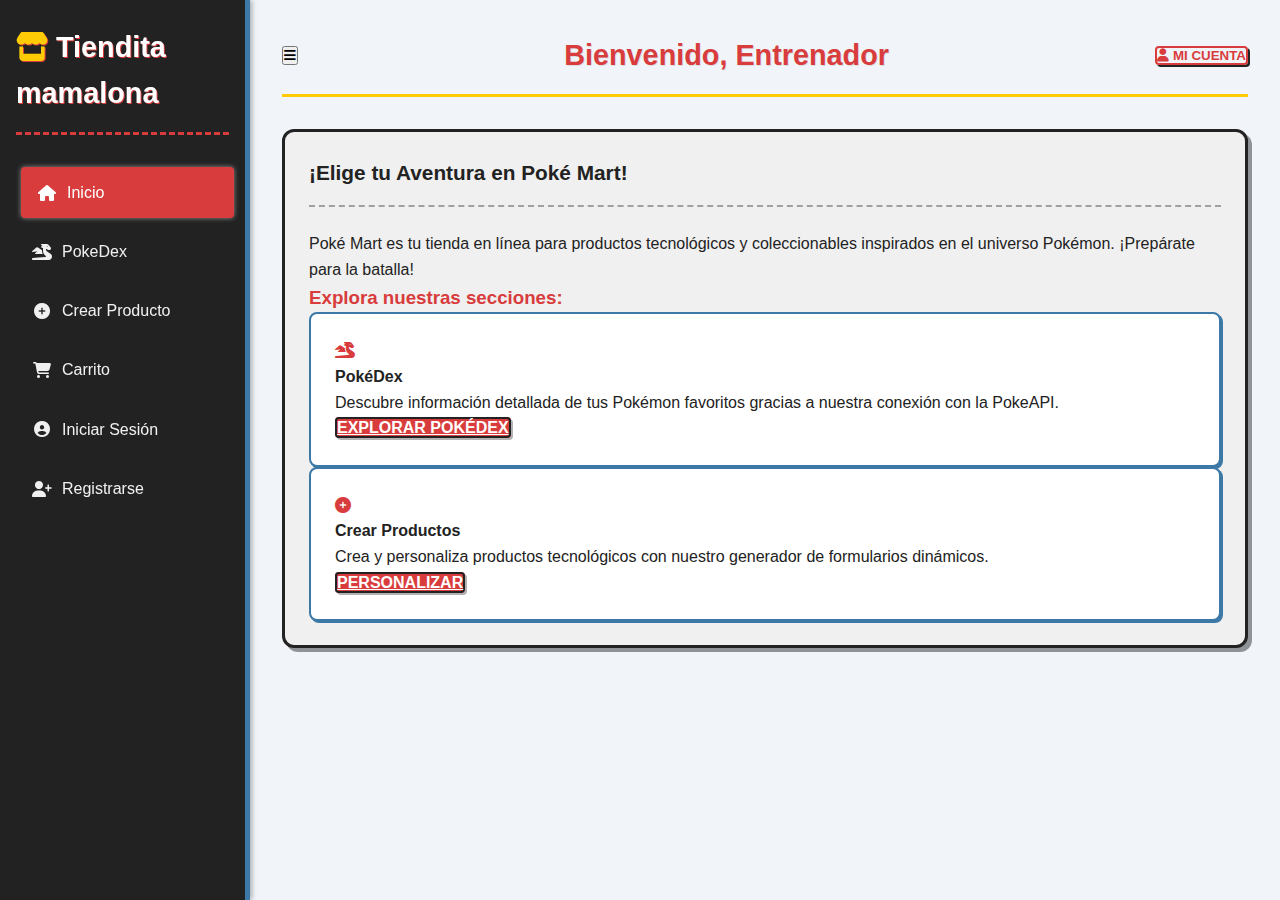
<file: Formulario dinamico/index.html>
<!DOCTYPE html>
<html lang="es">
<head>
    <meta charset="UTF-8">
    <meta name="viewport" content="width=device-width, initial-scale=1.0">
    <title>Tiendita mamalona</title>
    <link rel="stylesheet" href="https://cdnjs.cloudflare.com/ajax/libs/font-awesome/6.4.0/css/all.min.css">
    <link rel="stylesheet" href="css/style.css"> 
</head>
<body>
    <div class="admin-container">
        <aside class="sidebar">
            <div class="sidebar-header">
                <div class="sidebar-logo"><i class="fas fa-store"></i> Tiendita mamalona</div>
            </div>
            <ul class="sidebar-menu">
                <li><a href="index.html" class="active"><i class="fas fa-home"></i> Inicio</a></li>
                <li><a href="paginas/pokeDex.html"><i class="fa-solid fa-dragon"></i> PokeDex</a></li>
                <li><a href="paginas/formularioDinamicos.html"><i class="fas fa-plus-circle"></i> Crear Producto</a></li>
                <li><a href="#" id="cart-btn"><i class="fas fa-shopping-cart"></i> Carrito</a></li>
                <li><a href="#" id="login-btn"><i class="fas fa-user-circle"></i> Iniciar Sesión</a></li>
                <li><a href="#" id="register-btn"><i class="fas fa-user-plus"></i> Registrarse</a></li>
            </ul>
        </aside>

        <main class="main-content">
            <div class="page-header">
                <button class="hamburger-btn" id="hamburger-btn">
                    <i class="fas fa-bars"></i>
                </button>
                <h1 class="page-title">Bienvenido, Entrenador</h1>
                <div class="user-menu">
                    <button class="btn btn-outline btn-sm">
                        <i class="fas fa-user"></i> Mi Cuenta
                    </button>
                </div>
            </div>
            
            <div class="card poke-card">
                <div class="card-header">
                    <h2 class="card-title">¡Elige tu Aventura en Poké Mart!</h2>
                </div>
                <div class="intro-content">
                    <p>Poké Mart es tu tienda en línea para productos tecnológicos y coleccionables inspirados en el universo Pokémon. ¡Prepárate para la batalla!</p>
                    <h3>Explora nuestras secciones:</h3>
                    <div class="features-grid">
                        <div class="feature-card">
                            <i class="fa-solid fa-dragon"></i>
                            <h4>PokéDex</h4>
                            <p>Descubre información detallada de tus Pokémon favoritos gracias a nuestra conexión con la PokeAPI.</p>
                            <a href="paginas/pokeDex.html" class="btn poke-btn-primary">Explorar PokéDex</a>
                        </div>
                        <div class="feature-card">
                            <i class="fas fa-plus-circle"></i>
                            <h4>Crear Productos</h4>
                            <p>Crea y personaliza productos tecnológicos con nuestro generador de formularios dinámicos.</p>
                            <a href="paginas/formularioDinamicos.html" class="btn poke-btn-primary">Personalizar</a>
                        </div>
                    </div>
                </div>
            </div>
        </main>
    </div>

    <div id="cart-modal" class="modal-overlay">
        <div class="modal-content poke-modal">
            <div class="modal-header">
                <h2><i class="fas fa-shopping-cart"></i> Tu Mochila de Compras</h2>
                <button class="close-modal-btn" data-modal="cart-modal"><i class="fas fa-times"></i></button>
            </div>
            <div class="modal-body">
                <p>Tu Carrito está vacío. ¡Es hora de empezar tu colección!</p>
                </div>
            <div class="modal-footer">
                <button class="btn poke-btn-secondary" data-modal="cart-modal">Seguir Comprando</button>
                <button class="btn poke-btn-primary">Proceder a Pagar</button>
            </div>
        </div>
    </div>

    <div id="login-modal" class="modal-overlay">
        <div class="modal-content poke-modal">
            <div class="modal-header">
                <h2><i class="fas fa-user-circle"></i> Centro Pokémon: Iniciar Sesión</h2>
                <button class="close-modal-btn" data-modal="login-modal"><i class="fas fa-times"></i></button>
            </div>
            <div class="modal-body">
                <form class="poke-form">
                    <div class="form-group">
                        <label for="login-email">Nombre de Entrenador (Email)</label>
                        <input type="email" id="login-email" placeholder="pikachu@kanto.com" required>
                    </div>
                    <div class="form-group">
                        <label for="login-password">Contraseña</label>
                        <input type="password" id="login-password" placeholder="Tu Contraseña Secreta" required>
                    </div>
                    <button type="submit" class="btn poke-btn-primary full-width-btn">Entrar</button>
                </form>
            </div>
            <div class="modal-footer">
                <p>¿Nuevo por aquí? <a href="#" id="switch-to-register">¡Regístrate!</a></p>
            </div>
        </div>
    </div>

    <div id="register-modal" class="modal-overlay">
        <div class="modal-content poke-modal">
            <div class="modal-header">
                <h2><i class="fas fa-user-plus"></i> ¡Sé un Entrenador! Registrarse</h2>
                <button class="close-modal-btn" data-modal="register-modal"><i class="fas fa-times"></i></button>
            </div>
            <div class="modal-body">
                <form class="poke-form">
                    <div class="form-group">
                        <label for="register-name">Nombre Completo</label>
                        <input type="text" id="register-name" placeholder="Ash Ketchum" required>
                    </div>
                    <div class="form-group">
                        <label for="register-email">Email</label>
                        <input type="email" id="register-email" placeholder="ash@kanto.com" required>
                    </div>
                    <div class="form-group">
                        <label for="register-password">Contraseña (Mín. 6 caracteres)</label>
                        <input type="password" id="register-password" required>
                    </div>
                    <div class="form-group">
                        <label for="register-confirm-password">Confirmar Contraseña</label>
                        <input type="password" id="register-confirm-password" required>
                    </div>
                    <button type="submit" class="btn poke-btn-primary full-width-btn">¡Crear Cuenta!</button>
                </form>
            </div>
            <div class="modal-footer">
                <p>¿Ya tienes una cuenta? <a href="#" id="switch-to-login">Inicia Sesión</a></p>
            </div>
        </div>
    </div>
    
    <script src="js/script.js"></script>
    <script src="js/menu.js"></script>
</body>
</html>
</file>
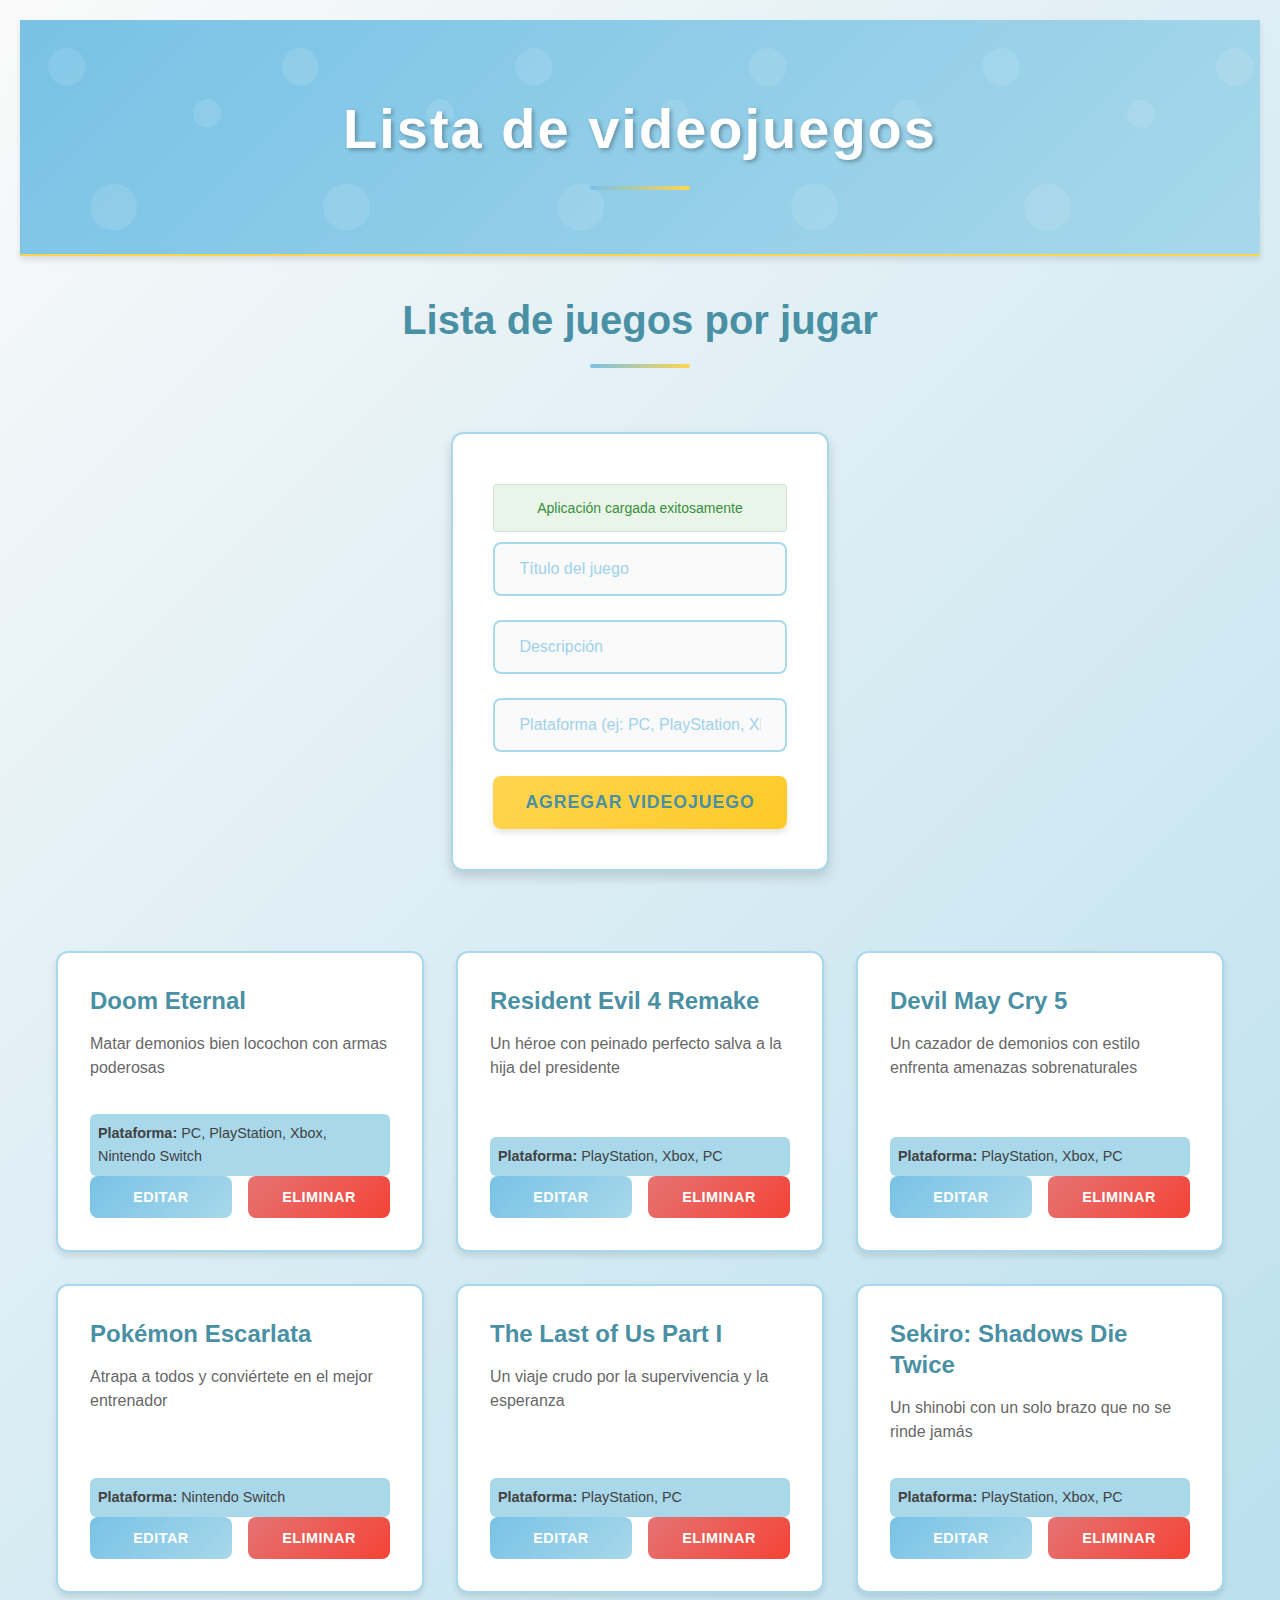
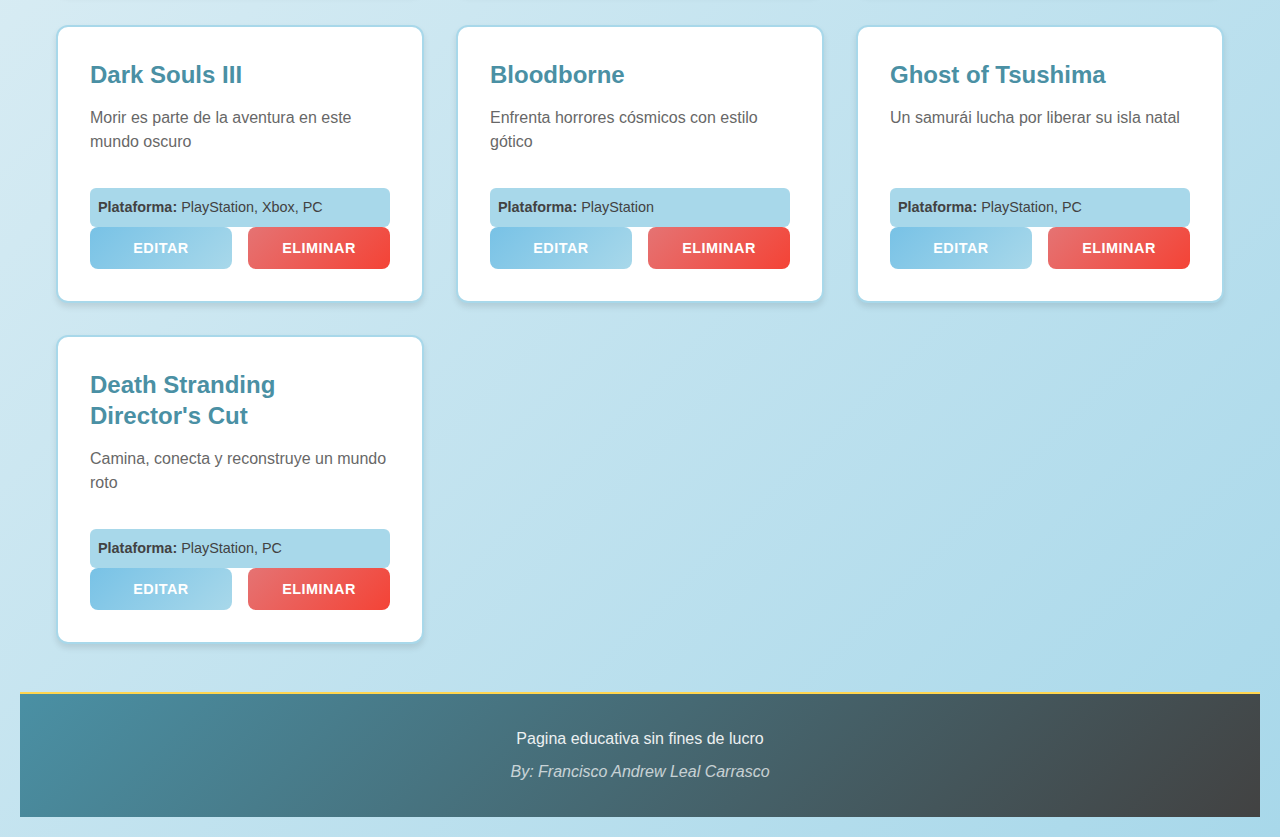
<file: Proyecto segundo parcial- Lista de juegos/index.html>
<!DOCTYPE html>
<html lang="es">
<head>
    <meta charset="UTF-8">
    <meta name="viewport" content="width=device-width, initial-scale=1.0">
    <link rel="stylesheet" href="css/estilo.css">
    <title>Listly - CRUD Videojuegos</title>
</head>
<body>
    <header>
        <h1>Lista de videojuegos</h1>
    </header>
    
    <h1>Lista de juegos por jugar</h1>
    
    <div class="contenedorFormularioAgregar">
        <form id="formulario_Agregar">
            <div id="mensaje_error" hidden></div>
            <div>
                <input type="text" placeholder="Título del juego" name="titulo" id="campo_titulo">
            </div>
            <div>
                <input type="text" placeholder="Descripción" name="descripcion" id="campo_descripcion">
            </div>
            <div>
                <input type="text" placeholder="Plataforma (ej: PC, PlayStation, Xbox)" name="plataforma" id="campo_plataforma">
            </div>
        </form>
        <button id="boton_Agregar">Agregar Videojuego</button>
    </div>
    
    <div class="contenedorElementosDeJuego" id="contenedor_Juegos">
        <!-- Los videojuegos se cargarán aquí dinámicamente -->
    </div>
    
    <footer>
        <p>Pagina educativa sin fines de lucro</p>
        <p>By: Francisco Andrew Leal Carrasco</p>
    </footer>

    <!-- Cargar scripts en orden y sin type="module" -->
    <script src="js/gestor_videojuegos.js"></script>
    <script src="js/controlador_vista.js"></script>
    <script src="js/main.js"></script>
</body>
</html>
</file>
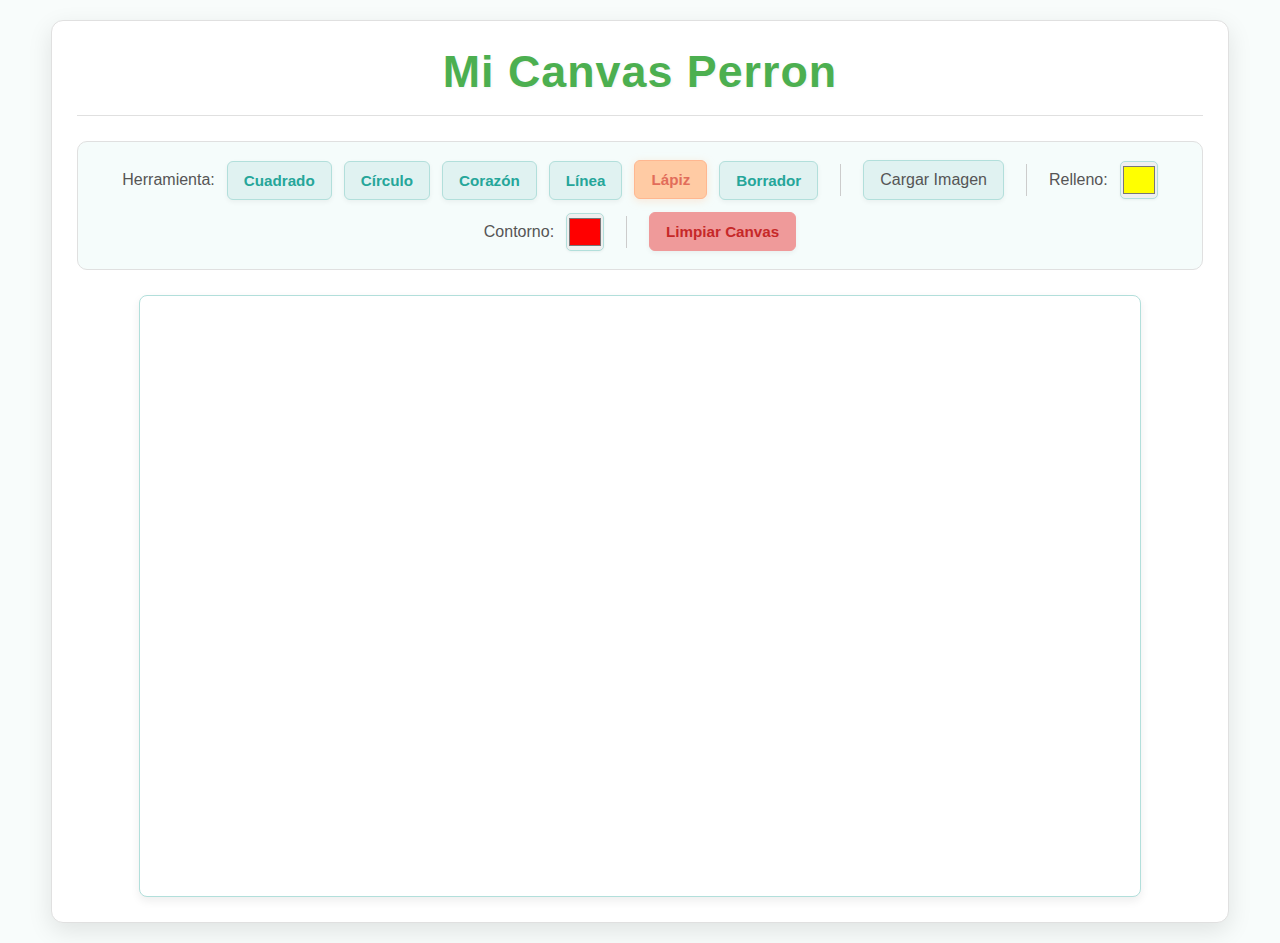
<file: Canvas de Andrew Leal 236700/Canvas_DDIII/index.html>
<!DOCTYPE html>
<html lang="en">
<head>
    <meta charset="UTF-8">
    <meta name="viewport" content="width=device-width, initial-scale=1.0">
    <link rel="stylesheet" href="css/estilo.css">
    <title>Mi Canvas Perron</title> 
</head>
<body>
    <div id="app-container"> 
        <header id="app-header">
            <h1>Mi Canvas Perron</h1>
        </header>
        <div id="menu">
            <label>Herramienta:</label>
            <button id="btnCuadrado">Cuadrado</button>
            <button id="btnCirculo">Círculo</button>
            <button id="btnCorazon">Corazón</button>
            <button id="btnLinea">Línea</button>
            <button id="btnLapiz">Lápiz</button>
            <button id="btnBorrador">Borrador</button>
            <div class="separator"></div> 
            <label for="fileInput" class="custom-file-upload">Cargar Imagen</label>
            <input type="file" id="fileInput" accept="image/*" style="display: none;">
            <div class="separator"></div> 
            <label for="colorRellenoInput">Relleno:</label>
            <input type="color" id="colorRellenoInput" value="#ffff00">
            <label for="colorLineaInput">Contorno:</label>
            <input type="color" id="colorLineaInput" value="#ff0000">
            <div class="separator"></div> 
            <button id="btnLimpiar">Limpiar Canvas</button>
        </div>
        
        <canvas class="canvas" id="canvas" width="1000" height="600"></canvas>
    </div>

</body>
<script src="js/figuras.js"></script> 
<script src="js/canvas.js"></script>
</html>
</file>
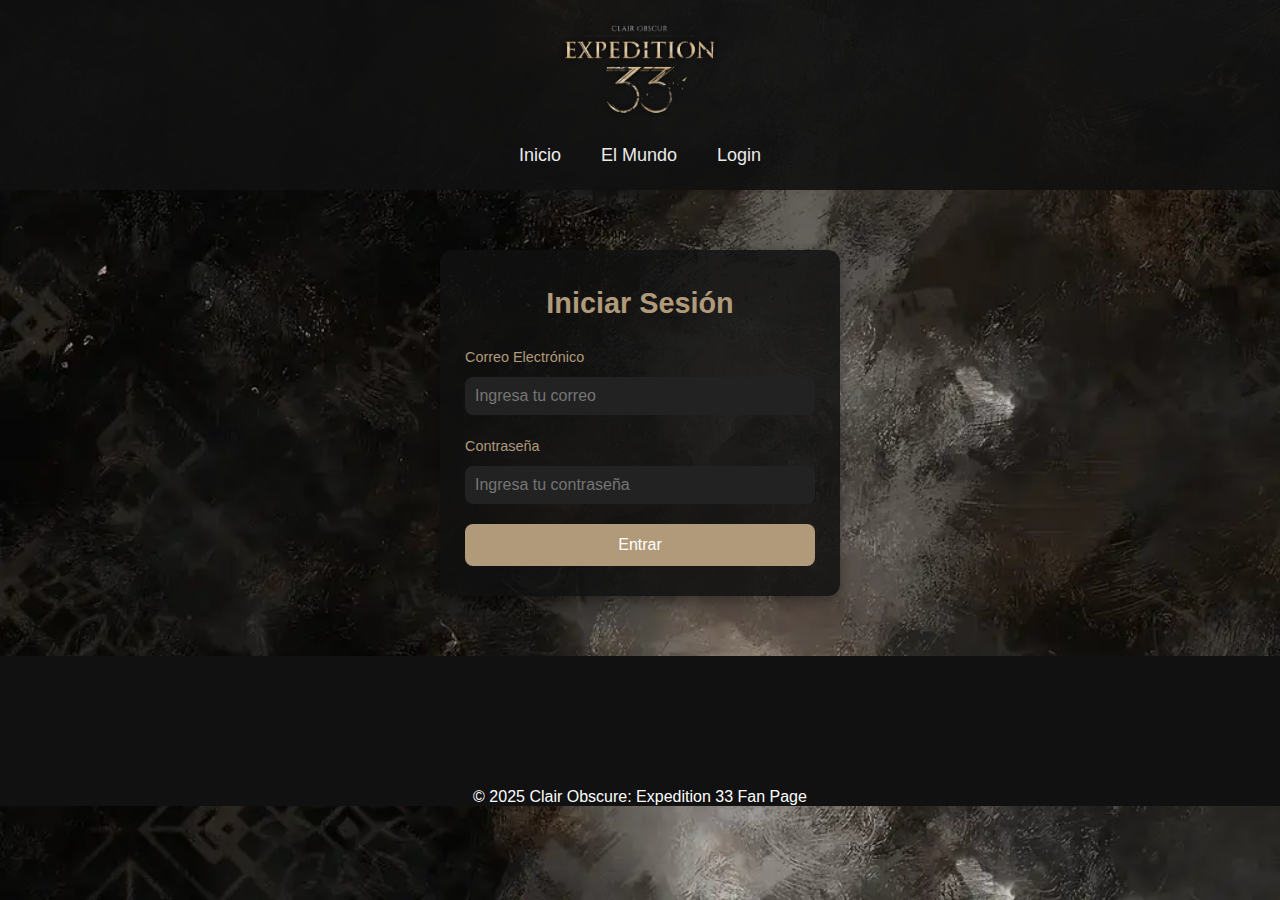
<file: login.html>
<!DOCTYPE html>
<html lang="es">

<head>
  <meta charset="UTF-8">
  <meta name="viewport" content="width=device-width, initial-scale=1.0">
  <link rel="stylesheet" href="css/login.css">
  <title>Login - Clair Obscure Expedition 33</title>
  <link rel="stylesheet" href="css/login.css">
</head>

<body>
  <!-- Header -->
  <header>
    <div class="header-container">
      <div class="logo">
        <img src="img/logo.png" alt="Logo Clair Obscure Expedition 33">
      </div>
      <nav>
        <ul>
          <li><a href="index.html">Inicio</a></li>
          <li><a href="Mundo.html">El Mundo</a></li>
          <li><a href="login.html">Login</a></li>
        </ul>
      </nav>
    </div>
  </header>

  <section class="login-section">
    <div class="login-container">
      <h2>Iniciar Sesión</h2>
      <form>
        <div class="form-group">
          <label for="email">Correo Electrónico</label>
          <input type="email" id="email" name="email" placeholder="Ingresa tu correo" required>
        </div>

        <div class="form-group">
          <label for="password">Contraseña</label>
          <input type="password" id="password" name="password" placeholder="Ingresa tu contraseña" required>
        </div>

        <button type="submit" class="login-button">Entrar</button>
      </form>
    </div>
  </section>

   <footer>
    <br>
    <br>
    <br>
    <br> <br>
    <p>© 2025 Clair Obscure: Expedition 33 Fan Page</p>
  </footer>
</body>

</html>
</file>
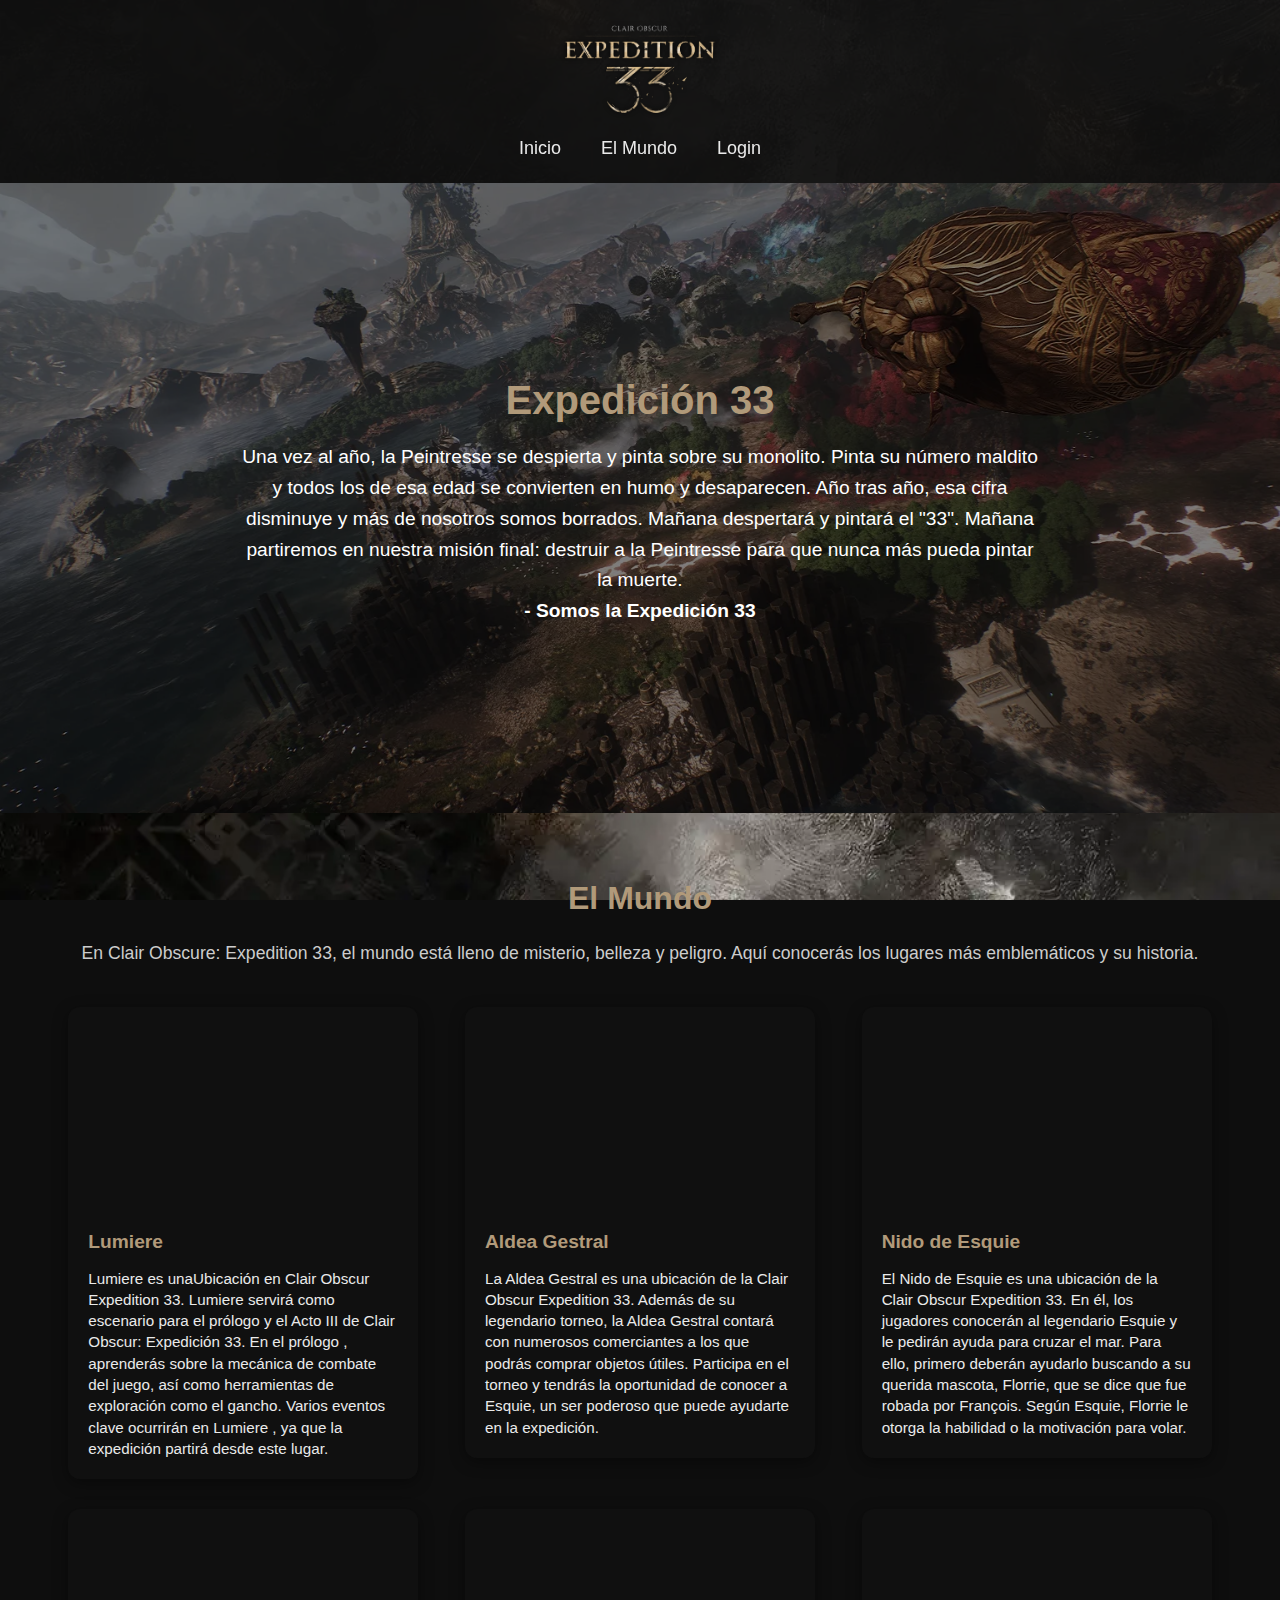
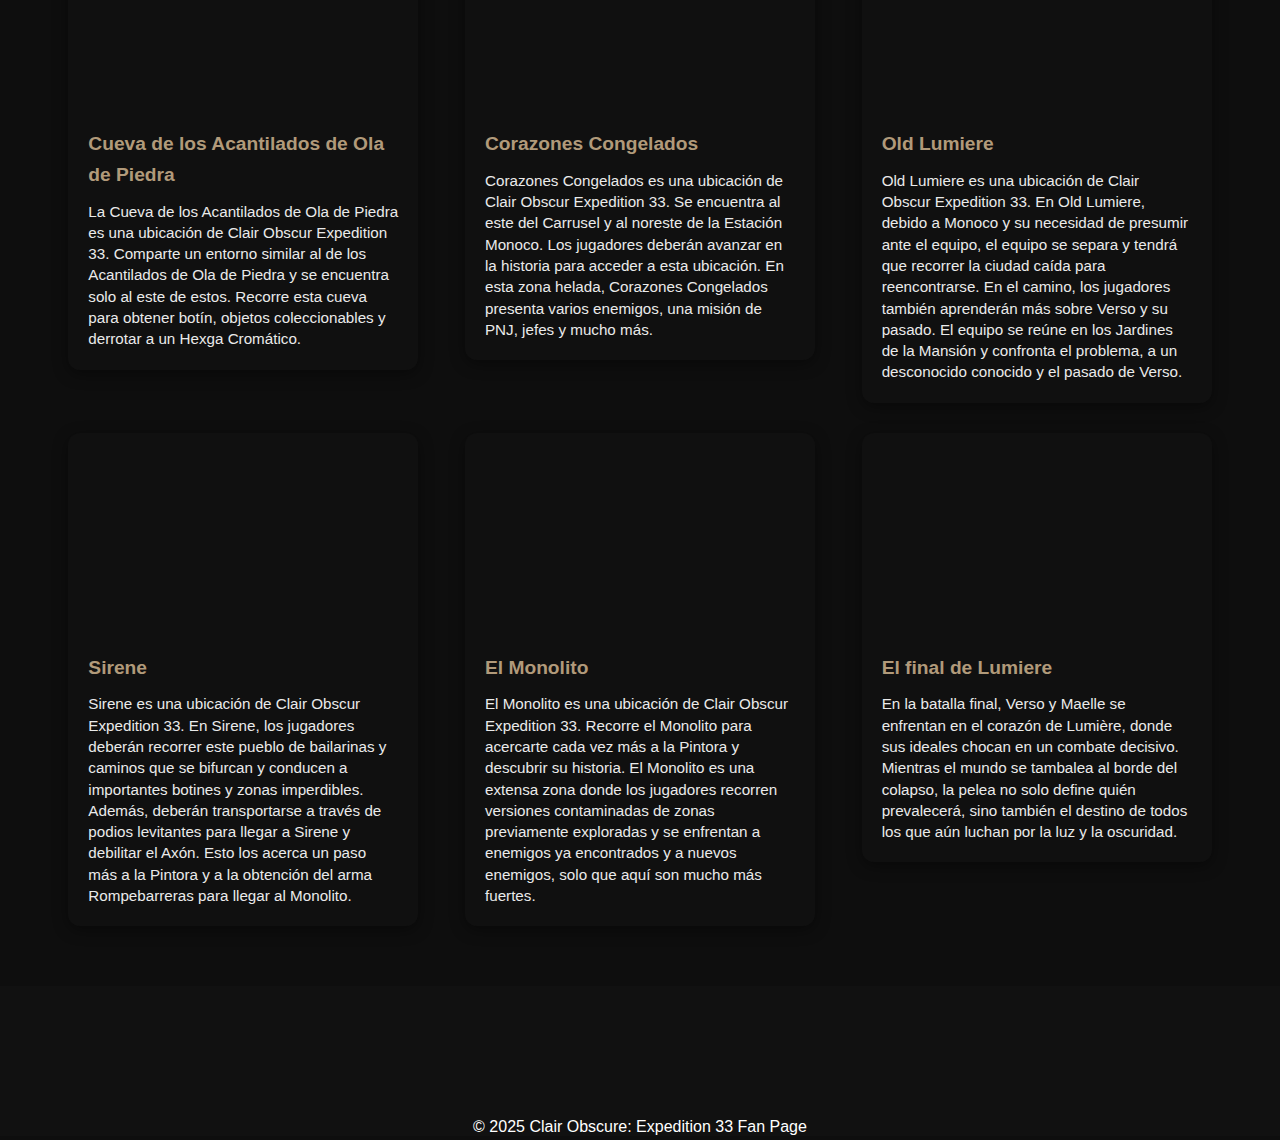
<file: Mundo.html>
<!DOCTYPE html>
<html lang="en">

<head>
    <meta charset="UTF-8">
    <meta name="viewport" content="width=device-width, initial-scale=1.0">
    <link rel="stylesheet" href="css/mundo.css">
    <title>El Mundo - Clair Obscure Expedition 33</title>
</head>

<body>
    <header>
        <div class="header-container">
            <div class="logo">
                <img src="img/logo.png" alt="Logo Clair Obscure Expedition 33">
            </div>
            <nav>
                <ul>
                    <li><a href="index.html">Inicio</a></li>
                    <li><a href="Mundo.html">El Mundo</a></li>
                    <li><a href="login.html">Login</a></li>
                </ul>
            </nav>
        </div>
    </header>

    <!-- Sección hero con parallax -->
    <section id="inicio" class="hero">
        <div class="hero-text">
            <h2>Expedición 33</h2>
            <p>
                Una vez al año, la Peintresse se despierta y pinta sobre su monolito. Pinta su número maldito y todos
                los de
                esa edad se convierten en humo y desaparecen.
                Año tras año, esa cifra disminuye y más de nosotros somos borrados. Mañana despertará y pintará el "33".
                Mañana partiremos en nuestra misión final: destruir a la Peintresse para que nunca más pueda pintar la
                muerte.
                <br><strong>- Somos la Expedición 33</strong>
            </p>
        </div>
    </section>

    <!-- Sección sobre el mundo -->
    <section id="mundo" class="section">
        <h2 class="section-title">El Mundo</h2>
        <p class="section-subtitle">
            En Clair Obscure: Expedition 33, el mundo está lleno de misterio, belleza y peligro.
            Aquí conocerás los lugares más emblemáticos y su historia.
        </p>

        <div class="grid-mundo">
            <div class="mundo-card">
                <div class="mundo-card-image" style="background-image: url('img/Lumiere.jpg');"></div>
                <div class="mundo-card-content">
                    <h3>Lumiere</h3>
                    <p>
                        Lumiere es unaUbicación en Clair Obscur Expedition 33. Lumiere servirá como escenario para el
                        prólogo y el Acto III de Clair Obscur: Expedición 33. En el prólogo , aprenderás sobre la
                        mecánica de combate del juego, así como herramientas de exploración como el gancho. Varios
                        eventos clave ocurrirán en Lumiere , ya que la expedición partirá desde este lugar.
                    </p>
                </div>
            </div>

            <!-- Más regiones, déjalas vacías por ahora -->
            <div class="mundo-card">
                <div class="mundo-card-image" style="background-image: url('img/aldea\ \(1\).jpg');"></div>
                <div class="mundo-card-content">
                    <h3>Aldea Gestral</h3>
                    <p>La Aldea Gestral es una ubicación de la Clair Obscur Expedition 33. Además de su legendario
                        torneo, la Aldea Gestral contará con numerosos comerciantes a los que podrás comprar objetos
                        útiles. Participa en el torneo y tendrás la oportunidad de conocer a Esquie, un ser poderoso que
                        puede ayudarte en la expedición.</p>
                </div>
            </div>
            <div class="mundo-card">
                <div class="mundo-card-image" style="background-image: url('img/Esquies-Nest-Walkthrough.jpg');"></div>

                <div class="mundo-card-content">
                    <h3>Nido de Esquie</h3>
                    <p>El Nido de Esquie es una ubicación de la Clair Obscur Expedition 33. En él, los jugadores
                        conocerán al legendario Esquie y le pedirán ayuda para cruzar el mar. Para ello, primero deberán
                        ayudarlo buscando a su querida mascota, Florrie, que se dice que fue robada por François. Según
                        Esquie, Florrie le otorga la habilidad o la motivación para volar.</p>
                </div>
            </div>

            <div class="mundo-card">
                <div class="mundo-card-image" style="background-image: url('img/Stone\ Wave\ Cliffs.jpg');"></div>
                <div class="mundo-card-content">
                    <h3>Cueva de los Acantilados de Ola de Piedra</h3>
                    <p>La Cueva de los Acantilados de Ola de Piedra es una ubicación de Clair Obscur Expedition 33.
                        Comparte un entorno similar al de los Acantilados de Ola de Piedra y se encuentra solo
                        al este de estos. Recorre esta cueva para obtener botín, objetos coleccionables y derrotar a un
                        Hexga Cromático.</p>
                </div>
            </div>

            <div class="mundo-card">
                <div class="mundo-card-image" style="background-image: url('img/corazon\ de\ hielo.jpg');"></div>
                <div class="mundo-card-content">
                    <h3>Corazones Congelados</h3>
                    <p>Corazones Congelados es una ubicación de Clair Obscur Expedition 33. Se encuentra al este
                        del Carrusel y al noreste de la Estación Monoco. Los jugadores deberán avanzar en la historia
                        para acceder a esta ubicación. En esta zona helada, Corazones Congelados presenta varios
                        enemigos, una misión de PNJ, jefes y mucho más.</p>
                </div>
            </div>

            <div class="mundo-card">
                <div class="mundo-card-image" style="background-image: url('img/oldlumiere.jpg');"></div>
                <div class="mundo-card-content">
                    <h3>Old Lumiere</h3>
                    <p>Old Lumiere es una ubicación de Clair Obscur Expedition 33. En Old Lumiere, debido a Monoco
                        y su necesidad de presumir ante el equipo, el equipo se separa y tendrá que recorrer la ciudad
                        caída para reencontrarse. En el camino, los jugadores también aprenderán más sobre Verso y su
                        pasado. El equipo se reúne en los Jardines de la Mansión y confronta el problema, a un
                        desconocido conocido y el pasado de Verso.</p>
                </div>
            </div>

            <div class="mundo-card">
                <div class="mundo-card-image" style="background-image: url('img/sirene.jpg');"></div>
                <div class="mundo-card-content">
                    <h3>Sirene</h3>
                    <p>Sirene es una ubicación de Clair Obscur Expedition 33. En Sirene, los jugadores deberán
                        recorrer este pueblo de bailarinas y caminos que se bifurcan y conducen a importantes botines y
                        zonas imperdibles. Además, deberán transportarse a través de podios levitantes para llegar a
                        Sirene y debilitar el Axón. Esto los acerca un paso más a la Pintora y a la obtención del arma
                        Rompebarreras para llegar al Monolito.
                    </p>
                </div>
            </div>

            <div class="mundo-card">
                <div class="mundo-card-image" style="background-image: url('img/monolito.jpg');"></div>
                <div class="mundo-card-content">
                    <h3>El Monolito</h3>
                    <p>El Monolito es una ubicación de Clair Obscur Expedition 33. Recorre el Monolito para
                        acercarte cada vez más a la Pintora y descubrir su historia. El Monolito es una extensa zona
                        donde los jugadores recorren versiones contaminadas de zonas previamente exploradas y se
                        enfrentan a enemigos ya encontrados y a nuevos enemigos, solo que aquí son mucho más fuertes.
                    </p>
                </div>
            </div>

            <div class="mundo-card">
                <div class="mundo-card-image" style="background-image: url('img/Maelle-vs-Verso.jpg');"></div>
                <div class="mundo-card-content">
                    <h3>El final de Lumiere</h3>
                    <p>En la batalla final, Verso y Maelle se enfrentan en el corazón de Lumière, donde sus ideales
                        chocan en un combate decisivo.
                        Mientras el mundo se tambalea al borde del colapso, la pelea no solo define quién prevalecerá,
                        sino también el destino de todos los que aún luchan por la luz y la oscuridad.</p>
                </div>
            </div>


        </div>

    </section>

    <footer>
    <br>
    <br>
    <br>
    <br> <br>
    <p>© 2025 Clair Obscure: Expedition 33 Fan Page</p>
  </footer>
</body>

</html>
</file>
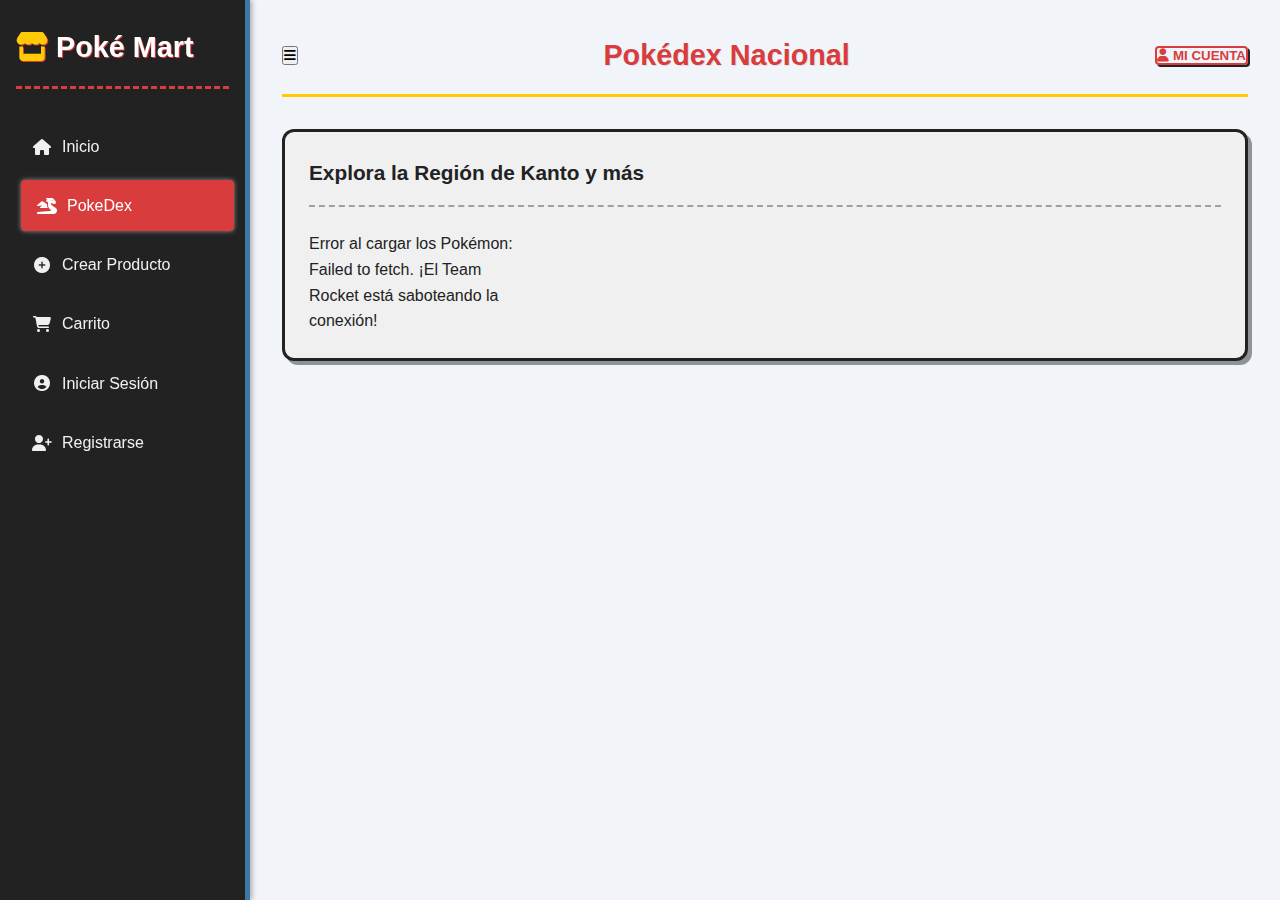
<file: Formulario dinamico/paginas/PokeDex.html>
<!DOCTYPE html>
<html lang="es">
<head>
    <meta charset="UTF-8">
    <meta name="viewport" content="width=device-width, initial-scale=1.0">
    <title>Poké Mart - PokéDex</title>
    <link rel="stylesheet" href="https://cdnjs.cloudflare.com/ajax/libs/font-awesome/6.4.0/css/all.min.css">
    <link rel="stylesheet" href="../css/style.css"> 
    <link rel="stylesheet" href="../css/styleDex.css">
</head>
<body>
    <div id="cart-modal" class="modal-overlay">... (Modal de Carrito) ...</div>
    <div id="login-modal" class="modal-overlay">... (Modal de Iniciar Sesión) ...</div>
    <div id="register-modal" class="modal-overlay">... (Modal de Registrarse) ...</div>
    
    <div class="admin-container">
        <aside class="sidebar">
            <div class="sidebar-header">
                <div class="sidebar-logo"><i class="fas fa-store"></i> Poké Mart</div>
            </div>
            <ul class="sidebar-menu">
                <li><a href="../index.html"><i class="fas fa-home"></i> Inicio</a></li>
                <li><a href="pokeDex.html" class="active"><i class="fa-solid fa-dragon"></i> PokeDex</a></li>
                <li><a href="formularioDinamicos.html"><i class="fas fa-plus-circle"></i> Crear Producto</a></li>
                <li><a href="#" id="cart-btn"><i class="fas fa-shopping-cart"></i> Carrito</a></li>
                <li><a href="#" id="login-btn"><i class="fas fa-user-circle"></i> Iniciar Sesión</a></li>
                <li><a href="#" id="register-btn"><i class="fas fa-user-plus"></i> Registrarse</a></li>
            </ul>
        </aside>

        <main class="main-content">
            <div class="page-header">
                <button class="hamburger-btn" id="hamburger-btn">
                    <i class="fas fa-bars"></i>
                </button>
                <h1 class="page-title">Pokédex Nacional</h1>
                <div class="user-menu">
                    <button class="btn btn-outline btn-sm">
                        <i class="fas fa-user"></i> Mi Cuenta
                    </button>
                </div>
            </div>

            <div class="card poke-card">
                <div class="card-header">
                    <h2 class="card-title">Explora la Región de Kanto y más</h2>
                </div>
                <div id="pokemon-container" class="pokemon-grid">
                    <div class="loading">Cargando Pokémon... ¡Espera un momento!</div>
                </div>
            </div>
        </main>
    </div>

    <script src="../js/fletch.js"></script>
    <script src="../js/menu.js"></script>
</body>
</html>
</file>
<file: Proyecto segundo parcial- Lista de juegos/css/estilo.css>
:root {
    
    --azul-pastel: #a8d8ea;        
    --azul-medio: #78c2e6;        
    --azul-oscuro: #4a90a4;       
    --amarillo-suave: #fff9c4;     
    --amarillo-dorado: #ffd54f;    
    --amarillo-hover: #ffca28;     
    
 
    --blanco: #ffffff;
    --blanco-hueso: #fafafa;
    --gris-claro: #f5f5f5;
    --gris-medio: #e0e0e0;
    --gris-oscuro: #424242;
    
    
    --verde-exito: #81c784;     
    --rojo-error: #e57373;         
    --naranja-info: #ffb74d;       
    
    
    --sombra-suave: 0 4px 6px rgba(0, 0, 0, 0.1);
    --sombra-media: 0 6px 12px rgba(0, 0, 0, 0.15);
    --sombra-intensa: 0 8px 16px rgba(0, 0, 0, 0.2);
    
   
    --radio-borde: 12px;
    --radio-borde-pequeno: 8px;
    --borde-fino: 2px solid;
}


* {
    margin: 0;
    padding: 0;
    box-sizing: border-box;
}


body {
    font-family: 'Segoe UI', Tahoma, Geneva, Verdana, sans-serif;
    background: linear-gradient(135deg, var(--blanco-hueso) 0%, var(--azul-pastel) 100%);
    color: var(--gris-oscuro);
    line-height: 1.6;
    min-height: 100vh;
    display: flex;
    flex-direction: column;
}


header {
    background: linear-gradient(135deg, var(--azul-medio) 0%, var(--azul-pastel) 100%);
    padding: 2rem 0;
    text-align: center;
    box-shadow: var(--sombra-suave);
    border-bottom: var(--borde-fino) var(--amarillo-dorado);
    position: relative;
    overflow: hidden;
}

header::before {
    content: '';
    position: absolute;
    top: 0;
    left: 0;
    right: 0;
    bottom: 0;
    background: url('data:image/svg+xml,<svg xmlns="http://www.w3.org/2000/svg" viewBox="0 0 100 100" opacity="0.1"><circle cx="20" cy="20" r="8" fill="%23ffffff"/><circle cx="80" cy="40" r="6" fill="%23ffffff"/><circle cx="40" cy="80" r="10" fill="%23ffffff"/></svg>');
    animation: float 20s infinite linear;
}

@keyframes float {
    0% { transform: translateY(0) translateX(0); }
    50% { transform: translateY(-10px) translateX(10px); }
    100% { transform: translateY(0) translateX(0); }
}

header h1 {
    font-size: 3.5rem;
    font-weight: 700;
    color: var(--blanco);
    text-shadow: 2px 2px 4px rgba(0, 0, 0, 0.3);
    letter-spacing: 2px;
    position: relative;
    z-index: 1;
}


h1 {
    text-align: center;
    margin: 2rem 0;
    font-size: 2.5rem;
    font-weight: 600;
    color: var(--azul-oscuro);
    position: relative;
    padding-bottom: 1rem;
}

h1::after {
    content: '';
    position: absolute;
    bottom: 0;
    left: 50%;
    transform: translateX(-50%);
    width: 100px;
    height: 4px;
    background: linear-gradient(90deg, var(--azul-medio), var(--amarillo-dorado));
    border-radius: 2px;
}

/* CONTENEDOR PRINCIPAL */
body {
    padding: 20px;
    flex: 1;
}

/* FORMULARIO DE AGREGAR */
.contenedorFormularioAgregar {
    max-width: 600px;
    margin: 2rem auto;
    background: var(--blanco);
    padding: 2.5rem;
    border-radius: var(--radio-borde);
    box-shadow: var(--sombra-media);
    border: var(--borde-fino) var(--azul-pastel);
    transition: all 0.3s ease;
    position: relative;
    overflow: hidden;
}

.contenedorFormularioAgregar::before {
    content: '';
    position: absolute;
    top: 0;
    left: 0;
    right: 0;
    height: 4px;
    
}

.contenedorFormularioAgregar:hover {
    transform: translateY(-5px);
    box-shadow: var(--sombra-intensa);
}


input[type="text"] {
    width: 100%;
    padding: 1rem 1.5rem;
    background: var(--blanco-hueso);
    border: var(--borde-fino) var(--azul-pastel);
    border-radius: var(--radio-borde-pequeno);
    color: var(--azul-oscuro);
    font-size: 1rem;
    transition: all 0.3s ease;
    margin-bottom: 1.5rem;
    font-family: inherit;
}

input[type="text"]::placeholder {
    color: var(--azul-medio);
    opacity: 0.7;
}

input[type="text"]:focus {
    border-color: var(--amarillo-dorado);
    background: var(--blanco);
    box-shadow: 0 0 0 3px rgba(255, 213, 79, 0.2);
    outline: none;
    transform: scale(1.02);
}


#boton_Agregar {
    background: linear-gradient(135deg, var(--amarillo-dorado) 0%, var(--amarillo-hover) 100%);
    border: none;
    padding: 1rem 2rem;
    font-weight: 600;
    font-size: 1.1rem;
    color: var(--azul-oscuro);
    border-radius: var(--radio-borde-pequeno);
    cursor: pointer;
    box-shadow: var(--sombra-suave);
    transition: all 0.3s ease;
    width: 100%;
    text-transform: uppercase;
    letter-spacing: 1px;
    position: relative;
    overflow: hidden;
}

#boton_Agregar::before {
    content: '';
    position: absolute;
    top: 0;
    left: -100%;
    width: 100%;
    height: 100%;
    background: linear-gradient(90deg, transparent, rgba(255,255,255,0.3), transparent);
    transition: left 0.5s;
}

#boton_Agregar:hover::before {
    left: 100%;
}

#boton_Agregar:hover {
    transform: translateY(-2px);
    box-shadow: var(--sombra-media);
    background: linear-gradient(135deg, var(--amarillo-hover) 0%, var(--amarillo-dorado) 100%);
}

#boton_Agregar:active {
    transform: translateY(0);
    box-shadow: var(--sombra-suave);
}


.contenedorElementosDeJuego {
    margin: 3rem auto;
    max-width: 1200px;
    display: grid;
    grid-template-columns: repeat(auto-fit, minmax(320px, 1fr));
    gap: 2rem;
    padding: 0 1rem;
}


.elementosListaJuegos {
    background: var(--blanco);
    border: var(--borde-fino) var(--azul-pastel);
    border-radius: var(--radio-borde);
    padding: 2rem;
    box-shadow: var(--sombra-suave);
    display: flex;
    flex-direction: column;
    justify-content: space-between;
    transition: all 0.3s ease;
    position: relative;
    overflow: hidden;
}

.elementosListaJuegos::before {
    content: '';
    position: absolute;
    top: 0;
    left: 0;
    right: 0;
    height: 4px;
    background: linear-gradient(90deg, var(--azul-medio), var(--amarillo-dorado));
    transform: scaleX(0);
    transition: transform 0.3s ease;
}

.elementosListaJuegos:hover::before {
    transform: scaleX(1);
}

.elementosListaJuegos:hover {
    transform: translateY(-8px);
    box-shadow: var(--sombra-intensa);
    border-color: var(--amarillo-dorado);
}

.elementosListaJuegos h2 {
    font-size: 1.5rem;
    margin-bottom: 1rem;
    color: var(--azul-oscuro);
    font-weight: 600;
    line-height: 1.3;
}

.elementosListaJuegos p {
    flex-grow: 1;
    font-size: 1rem;
    line-height: 1.5;
    margin-bottom: 1.5rem;
    color: var(--gris-oscuro);
    opacity: 0.8;
}


.contenedor-botones {
    display: flex;
    gap: 1rem;
    margin-top: auto;
}


.botonEditar, .botonEliminar {
    border: none;
    font-weight: 600;
    padding: 0.8rem 1.5rem;
    border-radius: var(--radio-borde-pequeno);
    cursor: pointer;
    transition: all 0.3s ease;
    flex: 1;
    text-transform: uppercase;
    letter-spacing: 0.5px;
    font-size: 0.9rem;
    position: relative;
    overflow: hidden;
}


.botonEditar {
    background: linear-gradient(135deg, var(--azul-medio) 0%, var(--azul-pastel) 100%);
    color: var(--blanco);
}

.botonEditar:hover {
    background: linear-gradient(135deg, var(--azul-pastel) 0%, var(--azul-medio) 100%);
    transform: translateY(-2px);
    box-shadow: var(--sombra-suave);
}


.botonEliminar {
    background: linear-gradient(135deg, var(--rojo-error) 0%, #f44336 100%);
    color: var(--blanco);
}

.botonEliminar:hover {
    background: linear-gradient(135deg, #f44336 0%, var(--rojo-error) 100%);
    transform: translateY(-2px);
    box-shadow: var(--sombra-suave);
}


#mensaje_error {
    padding: 1rem 1.5rem;
    border-radius: var(--radio-borde-pequeno);
    margin: 1rem 0;
    font-weight: 500;
    text-align: center;
    transition: all 0.3s ease;
    border: var(--borde-fino);
}

#mensaje_error[hidden] {
    display: none !important;
}


#mensaje_error:not([hidden]) {
    display: block;
    animation: slideIn 0.3s ease;
}

@keyframes slideIn {
    from {
        opacity: 0;
        transform: translateY(-10px);
    }
    to {
        opacity: 1;
        transform: translateY(0);
    }
}

footer {
    background: linear-gradient(135deg, var(--azul-oscuro) 0%, var(--gris-oscuro) 100%);
    color: var(--blanco);
    text-align: center;
    padding: 2rem 0;
    margin-top: auto;
    border-top: var(--borde-fino) var(--amarillo-dorado);
}

footer p {
    margin-bottom: 0.5rem;
    opacity: 0.9;
}

footer p:last-child {
    margin-bottom: 0;
    font-style: italic;
    opacity: 0.7;
}

/* EFECTOS DE CARGA Y ANIMACIONES */
@keyframes fadeInUp {
    from {
        opacity: 0;
        transform: translateY(30px);
    }
    to {
        opacity: 1;
        transform: translateY(0);
    }
}

.elementosListaJuegos {
    animation: fadeInUp 0.5s ease;
}

/* RESPONSIVE DESIGN */
@media (max-width: 768px) {
    header h1 {
        font-size: 2.5rem;
    }
    
    h1 {
        font-size: 2rem;
    }
    
    .contenedorFormularioAgregar {
        margin: 1rem;
        padding: 1.5rem;
    }
    
    .contenedorElementosDeJuego {
        grid-template-columns: 1fr;
        gap: 1.5rem;
        margin: 2rem 1rem;
    }
    
    .contenedor-botones {
        flex-direction: column;
    }
    
    .botonEditar, .botonEliminar {
        width: 100%;
    }
}

@media (max-width: 480px) {
    body {
        padding: 10px;
    }
    
    header {
        padding: 1.5rem 0;
    }
    
    header h1 {
        font-size: 2rem;
    }
    
    h1 {
        font-size: 1.5rem;
        margin: 1rem 0;
    }
    
    input[type="text"] {
        padding: 0.8rem 1rem;
    }
    
    #boton_Agregar {
        padding: 0.8rem 1.5rem;
        font-size: 1rem;
    }
}


button:focus, input:focus {
    outline: none;
    box-shadow: 0 0 0 3px rgba(120, 194, 230, 0.3);
}


::-webkit-scrollbar {
    width: 8px;
}

::-webkit-scrollbar-track {
    background: var(--blanco-hueso);
}

::-webkit-scrollbar-thumb {
    background: linear-gradient(var(--azul-medio), var(--azul-pastel));
    border-radius: 4px;
}

::-webkit-scrollbar-thumb:hover {
    background: linear-gradient(var(--amarillo-dorado), var(--amarillo-hover));
}
</file>
<file: Canvas de Andrew Leal 236700/Canvas_DDIII/css/estilo.css>
* {
    margin: 0;
    padding: 0;
    box-sizing: border-box;
    font-family: 'Open Sans', sans-serif; /* Fuente suave y legible */
}

body {
    display: flex;
    justify-content: center;
    align-items: center;
    min-height: 100vh;
    background-color: #f8fcfb; /* Blanco muy muy suave, casi menta */
    padding: 20px;
    color: #333; /* Color de texto estándar */
}

#app-container {
    display: flex;
    flex-direction: column;
    align-items: center;
    box-shadow: 0 8px 25px rgba(0, 0, 0, 0.1); /* Sombra más definida */
    border-radius: 12px;
    background-color: #ffffff; /* Blanco puro para el contenedor */
    padding: 25px;
    width: 95%;
    max-width: 1200px;
    border: 1px solid #e0e0e0; /* Borde sutil */
}

/* ESTILO DEL HEADER */
#app-header {
    width: 100%;
    text-align: center;
    margin-bottom: 25px;
    padding-bottom: 18px;
    border-bottom: 1px solid #e0e0e0; 
}

#app-header h1 {
    font-size: 2.8em;
    font-weight: 700;
    color: #4CAF50; /* Un verde vibrante para el título */
    letter-spacing: 1px;
    text-shadow: 1px 1px 3px rgba(0, 0, 0, 0.05); /* Sombra de texto muy suave */
}

/* ESTILO DEL CANVAS */
.canvas {
    border: 1px solid #B2DFDB; /* Borde principal verde menta */
    border-radius: 8px;
    background-color: #ffffff; /* Fondo blanco */
    margin-top: 25px;
    box-shadow: 0 4px 10px rgba(0, 0, 0, 0.07); /* Sombra suave */
}

/* ESTILO DEL MENÚ (Toolbar) */
#menu {
    display: flex;
    flex-wrap: wrap;
    gap: 12px; 
    padding: 18px;
    background-color: #f5fcfb; /* Gris muy claro/casi blanco para el menú */
    border-radius: 10px;
    width: 100%; 
    align-items: center;
    justify-content: center; 
    border: 1px solid #e0e0e0;
}

/* Separador visual para agrupar */
.separator {
    width: 1px;
    height: 32px;
    background-color: #cccccc;
    margin: 0 10px;
}

/* ESTILO DE BOTONES */
button, .custom-file-upload {
    padding: 10px 16px;
    border: 1px solid #B2DFDB; /* Borde verde menta */
    border-radius: 6px;
    cursor: pointer;
    font-weight: 600;
    transition: background-color 0.2s, color 0.2s, border-color 0.2s, transform 0.1s;
    
    background-color: #E0F2F1; /* Verde menta más claro */
    color: #26A69A; /* Verde azulado oscuro para el texto */
    text-align: center;
    white-space: nowrap;
    box-shadow: 0 2px 5px rgba(0, 0, 0, 0.05);
    font-size: 0.95em;
}

button:hover, .custom-file-upload:hover {
    background-color: #A7D5D1; /* Verde menta ligeramente más oscuro */
    border-color: #79B8B5;
    transform: translateY(-2px); /* Pequeña elevación */
    box-shadow: 0 4px 10px rgba(0, 0, 0, 0.1);
}

/* Botón ACTIVO (seleccionado) - Color Complementario Suave */
button.activo {
    background-color: #FFCBA4; /* Rosa Salmón Suave */
    color: #E26D5A; /* Rojo-naranja oscuro para el texto */
    border-color: #FFB790;
    box-shadow: 0 2px 8px rgba(255, 203, 164, 0.4); /* Sombra con acento */
    transform: translateY(-1px);
}

/* ESTILO ESPECÍFICO PARA EL BOTÓN DE LIMPIAR */
#btnLimpiar {
    background-color: #EF9A9A; /* Rojo Rosado Pastel */
    color: #C62828; /* Rojo más oscuro para el texto */
    border-color: #EF9A9A;
}
#btnLimpiar:hover {
    background-color: #E57373; 
    border-color: #E57373;
}


#menu label {
    font-size: 1em;
    color: #555; 
    white-space: nowrap;
    font-weight: 500;
}

input[type="color"] {
    width: 38px;
    height: 38px;
    padding: 0;
    border: 1px solid #B2DFDB; /* Borde verde menta */
    border-radius: 5px;
    cursor: pointer;
    -webkit-appearance: none;
    -moz-appearance: none;
    appearance: none;
    box-shadow: 0 1px 3px rgba(0, 0, 0, 0.05);
}
</file>
<file: css/login.css>
* {
  margin: 0;
  padding: 0;
  box-sizing: border-box;
}

body {
  font-family: Arial, Helvetica, sans-serif;
  background: #0e0e0e;
  color: #eaeaea;
  line-height: 1.6;
  background-image: url("../img/fondop.jpg");
  background-size: cover;
  background-attachment: fixed;
}

header {
  background: rgba(17, 17, 17, 0.9);
  padding: 20px 0;
  position: sticky;
  top: 0;
  z-index: 10;
}

.header-container {
  display: flex;
  flex-direction: column;
  align-items: center;
  gap: 15px;
}

.logo img {
  width: 160px;
}

nav ul {
  list-style: none;
  display: flex;
  gap: 40px;
}

nav a {
  text-decoration: none;
  color: #eaeaea;
  font-size: 18px;
  display: inline-block;
  transition: transform 0.3s ease, color 0.3s ease;
}

nav a:hover {
  color: #b19a7a;
  transform: scale(1.2);
}



.login-section {
  display: flex;
  justify-content: center;
  align-items: center;
  padding: 60px 20px;
}

.login-container {
  background: rgba(17, 17, 17, 0.85);
  padding: 30px 25px;
  border-radius: 12px;
  width: 100%;
  max-width: 400px;
  box-shadow: 0 4px 15px rgba(0, 0, 0, 0.4);
  text-align: center;
}

.login-container h2 {
  color: #b19a7a;
  margin-bottom: 20px;
  font-size: 1.8rem;
}


.form-group {
  display: flex;
  flex-direction: column;
  margin-bottom: 20px;
  text-align: left;
}

.form-group label {
  font-size: 0.9rem;
  color: #b19a7a;
  margin-bottom: 8px;
}

.form-group input {
  padding: 10px;
  border: none;
  border-radius: 8px;
  background: #222;
  color: #fff;
  font-size: 1rem;
  transition: background 0.3s ease;
}

.form-group input:focus {
  background: #333;
  outline: none;
}


.login-button {
  background: #b19a7a;
  color: #fff;
  border: none;
  padding: 12px;
  border-radius: 8px;
  cursor: pointer;
  font-size: 1rem;
  transition: transform 0.3s ease, background 0.3s ease;
  width: 100%;
}

.login-button:hover {
  background: #8f7b5d;
  transform: scale(1.05);
}

footer{
  height: 150px;
  background-color: #111;
  color: white;
  text-align: center;
}
</file>
<file: css/mundo.css>
* {
  margin: 0;
  padding: 0;
  box-sizing: border-box;
}

body {
  font-family: Arial, Helvetica, sans-serif;
  background: #0e0e0e;
  color: #eaeaea;
  line-height: 1.6;
  background-image: url("../img/fondop.jpg");
  background-size: cover;
  background-attachment: fixed; 
}


h1, h2, h3 {
  font-weight: 600;
  color: #b19a7a;
}

img {
  max-width: 100%;
  display: block;
}


header {
  background: rgba(17, 17, 17, 0.9);
  padding: 20px 0;
  position: sticky;
  top: 0;
  z-index: 10;
}

.header-container {
  display: flex;
  flex-direction: column;
  align-items: center;
  gap: 15px;
}

.logo img {
  width: 160px;
}

nav ul {
  list-style: none;
  display: flex;
  gap: 40px;
}

nav a {
  text-decoration: none;
  color: #eaeaea;
  font-size: 18px;
  display: inline-block;
  transition: transform 0.3s ease, color 0.3s ease;
}

nav a:hover {
  color: #b19a7a;
  transform: scale(1.2);
}


.hero {
  position: relative;
  background-image: url("../img/Clair-Obscur-Expedition-33.jpg");
  background-size: cover;
  background-position: center;
  background-attachment: fixed; 
  height: 70vh;
  display: flex;
  align-items: center;
  justify-content: center;
  text-align: center;
  color: #fff;
  padding: 20px;
}

.hero::after {
  content: "";
  position: absolute;
  top: 0;
  left: 0;
  width: 100%;
  height: 100%;
  background: rgba(0, 0, 0, 0.5);
}

.hero-text {
  position: relative;
  z-index: 1;
  max-width: 800px;
}

.hero h2 {
  font-size: 2.5rem;
  margin-bottom: 10px;
}

.hero p {
  font-size: 1.2rem;
}


.section {
  padding: 60px 20px;
  max-width: 1200px;
  margin: 0 auto;
  text-align: center;
}

.section-title {
  font-size: 2rem;
  margin-bottom: 15px;
}

.section-subtitle {
  font-size: 1.1rem;
  color: #ccc;
  margin-bottom: 40px;
}

.grid-mundo {
  display: grid;
  grid-template-columns: repeat(auto-fit, minmax(280px, 1fr));
  gap: 30px;
  justify-items: center; 
  align-items: start;
  width: 100%;
  max-width: 1200px;
  margin: 0 auto;
}


.mundo-card {
  display: flex;
  flex-direction: column;
  background: rgba(17, 17, 17, 0.85);
  border-radius: 12px;
  overflow: hidden;
  width: 100%;
  max-width: 350px; 
  min-height: 350px; 
  box-shadow: 0 4px 15px rgba(0, 0, 0, 0.4);
  transition: transform 0.3s ease;
}

.mundo-card:hover {
  transform: scale(1.05);
}

.mundo-card-image {
  height: 200px;
  background-size: cover;
  background-position: center;
  background-attachment: fixed; 
  flex-shrink: 0;
}

.mundo-card-content {
  padding: 20px;
  text-align: left;
  word-wrap: break-word; 
  overflow-wrap: break-word;
}

.mundo-card-content h3 {
  margin-bottom: 10px;
  color: #b19a7a;
  font-size: 1.2rem;
}

.mundo-card-content p {
  color: #eaeaea;
  font-size: 0.95rem;
  line-height: 1.4;
}

footer{
  height: 150px;
  background-color: #111;
  color: white;
  text-align: center;
}
</file>
<file: Formulario dinamico/css/styleDex.css>
@import url('../css/style.css');

/* Las reglas de media queries y sidebar/hamburguesa se eliminan porque se manejan en style.css ahora */

/* -------------------- POKÉMON GRID -------------------- */

.pokemon-grid {
    display: grid;
    grid-template-columns: repeat(auto-fill, minmax(200px, 1fr));
    gap: 1.5rem;
}

.pokemon-card {
    background: var(--poke-light);
    border: 3px solid var(--poke-dark);
    border-radius: 8px; /* Bordes menos redondeados */
    overflow: hidden;
    box-shadow: 4px 4px 0px var(--poke-dark); /* Sombra retro */
    transition: transform 0.1s ease, box-shadow 0.1s ease;
    text-align: center;
    position: relative;
    padding-bottom: 1rem;
}

.pokemon-card:hover {
    transform: translate(-1px, -1px); /* Ligero movimiento de hover */
    box-shadow: 5px 5px 0px var(--poke-red); /* Sombra roja al pasar el ratón */
}

.pokemon-id {
    position: absolute;
    top: 0.5rem;
    left: 0.8rem;
    color: var(--poke-gray);
    font-weight: 700;
    font-size: 1rem;
    background: rgba(255, 255, 255, 0.7);
    padding: 2px 6px;
    border-radius: 4px;
}

.pokemon-image {
    width: 100%;
    height: 140px; /* Reducido un poco para centrar la atención */
    object-fit: contain;
    background: #e2e8f0; /* Fondo del área de la imagen */
    padding: 0.5rem;
    margin-top: 1.5rem;
    border-bottom: 2px dashed var(--poke-gray);
}

.pokemon-details {
    padding: 1rem 1rem 0.5rem;
}

.pokemon-name {
    font-size: 1.3rem;
    font-weight: 700;
    margin-bottom: 0.5rem;
    color: var(--poke-red); /* Nombre del Pokémon en rojo */
    text-transform: capitalize;
    text-shadow: 1px 1px 0 rgba(0, 0, 0, 0.1);
}

.pokemon-types {
    display: flex;
    justify-content: center;
    gap: 0.5rem;
    margin-bottom: 0.8rem;
}

.type-badge {
    padding: 0.3rem 0.8rem;
    border-radius: 4px; /* Bordes menos redondeados */
    font-size: 0.75rem;
    font-weight: 700;
    color: white;
    text-shadow: 1px 1px 0 rgba(0, 0, 0, 0.2);
    border: 1px solid rgba(0, 0, 0, 0.3);
}

.loading {
    text-align: center;
    padding: 2rem;
    color: var(--poke-blue);
    font-size: 1.2rem;
    grid-column: 1 / -1;
}

.add-to-cart-btn {
    /* Se usa el estilo del botón principal, pero se asegura que sea visible */
    width: 90%;
    margin: 0 auto 0.5rem;
    display: flex;
    justify-content: center;
    align-items: center;
    font-size: 0.9rem;
}


/* Colores para tipos Pokémon (Mantenidos y son geniales) */
.type-normal { background-color: #A8A878; }
.type-fire { background-color: #F08030; }
.type-water { background-color: #6890F0; }
.type-electric { background-color: #F8D030; }
.type-grass { background-color: #78C850; }
.type-ice { background-color: #98D8D8; }
.type-fighting { background-color: #C03028; }
.type-poison { background-color: #A040A0; }
.type-ground { background-color: #E0C068; }
.type-flying { background-color: #A890F0; }
.type-psychic { background-color: #F85888; }
.type-bug { background-color: #A8B820; }
.type-rock { background-color: #B8A038; }
.type-ghost { background-color: #705898; }
.type-dragon { background-color: #7038F8; }
.type-dark { background-color: #705848; }
.type-steel { background-color: #B8B8D0; }
.type-fairy { background-color: #EE99AC; }
</file>
<file: Formulario dinamico/css/style.css>
/* Reset y variables POKÉMON */
:root {
    /* Paleta Pokémon Clásica */
    --poke-red: #D83C3C; /* Rojo de la Pokébola */
    --poke-dark: #222222; /* Negro fuerte */
    --poke-yellow: #FFCB05; /* Amarillo Pikachu / Énfasis */
    --poke-blue: #3D79A6; /* Azul de acento (como si fuera agua/Game Boy) */
    --poke-light: #F0F0F0; /* Blanco roto / Fondo de cards */
    --poke-gray: #A0A0A0; /* Gris para textos secundarios */
    
    /* Variables reasignadas */
    --primary: var(--poke-red);
    --secondary: var(--poke-yellow);
    --dark: var(--poke-dark);
    --light: var(--poke-light);
    --gray: var(--poke-gray);
    --success: #78C850; /* Verde para éxito (Grass type) */
    
    /* Sombras y transiciones */
    --card-shadow: 4px 4px 0px rgba(0, 0, 0, 0.4); /* Sombra estilo retro */
    --transition: all 0.3s ease;
}

* {
    box-sizing: border-box;
    margin: 0;
    padding: 0;
}

body {
    font-family: 'Segoe UI', Tahoma, Geneva, Verdana, sans-serif;
    background: #F1F5F9; /* Fondo muy claro */
    color: var(--dark);
    line-height: 1.6;
}

/* -------------------- LAYOUT Y SIDEBAR (ESTILO GAME BOY) -------------------- */
.admin-container {
    display: grid;
    grid-template-columns: 250px 1fr;
    min-height: 100vh;
}

/* Sidebar */
.sidebar {
    background: var(--dark); /* Fondo negro */
    color: white;
    padding: 1.5rem 1rem;
    position: fixed;
    width: 250px;
    height: 100vh;
    overflow-y: auto;
    /* Borde grueso que simula la pantalla de una consola */
    border-right: 5px solid var(--poke-blue); 
    box-shadow: 2px 0 5px rgba(0, 0, 0, 0.3);
}

.sidebar-header {
    display: flex;
    align-items: center;
    gap: 10px;
    margin-bottom: 2rem;
    padding-bottom: 1rem;
    border-bottom: 3px dashed var(--poke-red); /* Separador rojo */
}

.sidebar-logo {
    font-size: 1.8rem;
    font-weight: bold;
    color: white;
    text-shadow: 1px 1px 0 var(--poke-red);
}

.sidebar-logo i {
    color: var(--secondary); /* Icono amarillo */
}

.sidebar-menu {
    list-style: none;
}

.sidebar-menu li {
    margin-bottom: 0.5rem;
}

.sidebar-menu a {
    display: flex;
    align-items: center;
    gap: 10px;
    color: var(--light);
    text-decoration: none;
    padding: 0.8rem 1rem;
    border-radius: 4px;
    transition: var(--transition);
}

.sidebar-menu a:hover,
.sidebar-menu a.active {
    background: var(--poke-red); /* Rojo al pasar el ratón */
    color: white;
    box-shadow: 0 0 5px rgba(255, 255, 255, 0.5);
    transform: translateX(5px);
}

.sidebar-menu i {
    width: 20px;
    text-align: center;
}

/* Main Content */
.main-content {
    grid-column: 2;
    padding: 2rem;
}

.page-header {
    display: flex;
    justify-content: space-between;
    align-items: center;
    margin-bottom: 2rem;
    padding-bottom: 1rem;
    border-bottom: 3px solid var(--poke-yellow); /* Barra amarilla de separación */
}

.page-title {
    font-size: 1.8rem;
    font-weight: 700;
    color: var(--poke-red); /* Título en rojo */
    text-shadow: 1px 1px 0 rgba(0, 0, 0, 0.1);
}

/* -------------------- TARJETAS Y CONTENIDO -------------------- */

/* Cards - Estilo Cajas Pokémon */
.card {
    background: var(--poke-light);
    border: 3px solid var(--dark); 
    border-radius: 12px;
    box-shadow: var(--card-shadow); 
    padding: 1.5rem;
    margin-bottom: 1.5rem;
}

.card-header {
    display: flex;
    justify-content: space-between;
    align-items: center;
    margin-bottom: 1.5rem;
    padding-bottom: 1rem;
    border-bottom: 2px dashed var(--poke-gray);
}

.card-title {
    font-size: 1.3rem;
    font-weight: 700;
    color: var(--dark);
}

/* Intro content */
.intro-content h3 {
    color: var(--poke-red);
}

.feature-card {
    background: white;
    border: 2px solid var(--poke-blue);
    padding: 1.5rem;
    border-radius: 8px;
    box-shadow: 2px 2px 0 var(--poke-blue);
}

.feature-card:hover {
    transform: translateY(-2px);
    box-shadow: 4px 4px 0 var(--poke-blue);
}

.feature-card i {
    color: var(--poke-red);
}

/* -------------------- BOTONES POKÉMON -------------------- */

.btn {
    border-radius: 4px;
    font-weight: 700;
    text-transform: uppercase;
    box-shadow: 2px 2px 0 rgba(0, 0, 0, 0.3); /* Sombra en 3D */
}

.btn:active {
    box-shadow: none;
    transform: translate(2px, 2px); /* Efecto de click */
}

.btn-primary, .poke-btn-primary {
    background: var(--poke-red);
    color: white;
    border: 2px solid var(--dark);
}

.btn-primary:hover, .poke-btn-primary:hover {
    background: #FF5555;
    color: white;
}

.btn-secondary, .poke-btn-secondary {
    background: var(--poke-yellow);
    color: var(--dark);
    border: 2px solid var(--dark);
}

.btn-secondary:hover, .poke-btn-secondary:hover {
    background: #FFE066;
}

.btn-outline {
    background: transparent;
    border: 2px solid var(--poke-red);
    color: var(--poke-red);
    box-shadow: 2px 2px 0 var(--poke-dark);
}

.btn-outline:hover {
    background: var(--poke-red);
    color: white;
}

.full-width-btn {
    width: 100%;
    justify-content: center;
}

/* -------------------- MODALES (VISTAS EMERGENTES) -------------------- */

/* Overlay que cubre toda la pantalla */
.modal-overlay {
    position: fixed;
    top: 0;
    left: 0;
    width: 100%;
    height: 100%;
    background: rgba(0, 0, 0, 0.7);
    z-index: 1000;
    display: none; /* Oculto por defecto */
    justify-content: center;
    align-items: center;
}

.modal-overlay.active {
    display: flex; /* Mostrar cuando JS le añade la clase 'active' */
}

.modal-content {
    background: var(--light);
    width: 90%;
    max-width: 500px;
    border-radius: 12px;
    padding: 2rem;
    box-shadow: 0 10px 25px rgba(0, 0, 0, 0.5);
    animation: fadeIn 0.3s ease-out;
    border: 4px solid var(--poke-red);
}

@keyframes fadeIn {
    from { opacity: 0; transform: translateY(-20px); }
    to { opacity: 1; transform: translateY(0); }
}

.modal-header {
    display: flex;
    justify-content: space-between;
    align-items: center;
    border-bottom: 2px solid var(--poke-gray);
    padding-bottom: 1rem;
    margin-bottom: 1.5rem;
}

.modal-header h2 {
    color: var(--poke-dark);
    font-size: 1.5rem;
}

.close-modal-btn {
    background: none;
    border: none;
    font-size: 1.5rem;
    color: var(--poke-red);
    cursor: pointer;
    transition: transform 0.2s;
}

.close-modal-btn:hover {
    transform: rotate(90deg);
}

.modal-body p {
    margin-bottom: 1rem;
}

.modal-footer {
    border-top: 1px solid var(--poke-gray);
    padding-top: 1rem;
    text-align: center;
    margin-top: 1.5rem;
}

.modal-footer a {
    color: var(--poke-red);
    font-weight: 600;
    text-decoration: none;
}

/* -------------------- FORMULARIOS EN MODALES -------------------- */
.poke-form input[type="email"],
.poke-form input[type="password"],
.poke-form input[type="text"] {
    width: 100%;
    padding: 0.8rem 1rem;
    border: 2px solid var(--poke-dark);
    border-radius: 4px;
    font-size: 1rem;
    margin-top: 5px;
}

.poke-form input:focus {
    outline: 3px solid var(--poke-yellow);
    box-shadow: none;
}

/* -------------------- RESPONSIVE Y MOBILE -------------------- */

.overlay-mobile { /* Overlay usado solo para el sidebar en móvil */
    display: none;
    position: fixed;
    top: 0;
    left: 0;
    width: 100%;
    height: 100%;
    background: rgba(0, 0, 0, 0.5);
    z-index: 998;
}

.overlay-mobile.active {
    display: block;
}

@media (max-width: 720px) {
    .hamburger-btn {
        display: block;
        color: var(--poke-red);
    }
    .admin-container {
        grid-template-columns: 1fr;
    }
    .main-content {
        grid-column: 1;
        padding: 1rem;
    }
    .page-header {
        margin-bottom: 1rem;
    }
    .sidebar {
        transform: translateX(-100%);
        transition: transform 0.3s ease;
        z-index: 999;
    }
    .sidebar.active {
        transform: translateX(0);
    }
    .features-grid {
        grid-template-columns: 1fr;
    }
}
@media (max-width: 480px) {
    .sidebar {
        width: 80%;
    }
    .modal-content {
        padding: 1rem;
    }
}
</file>
